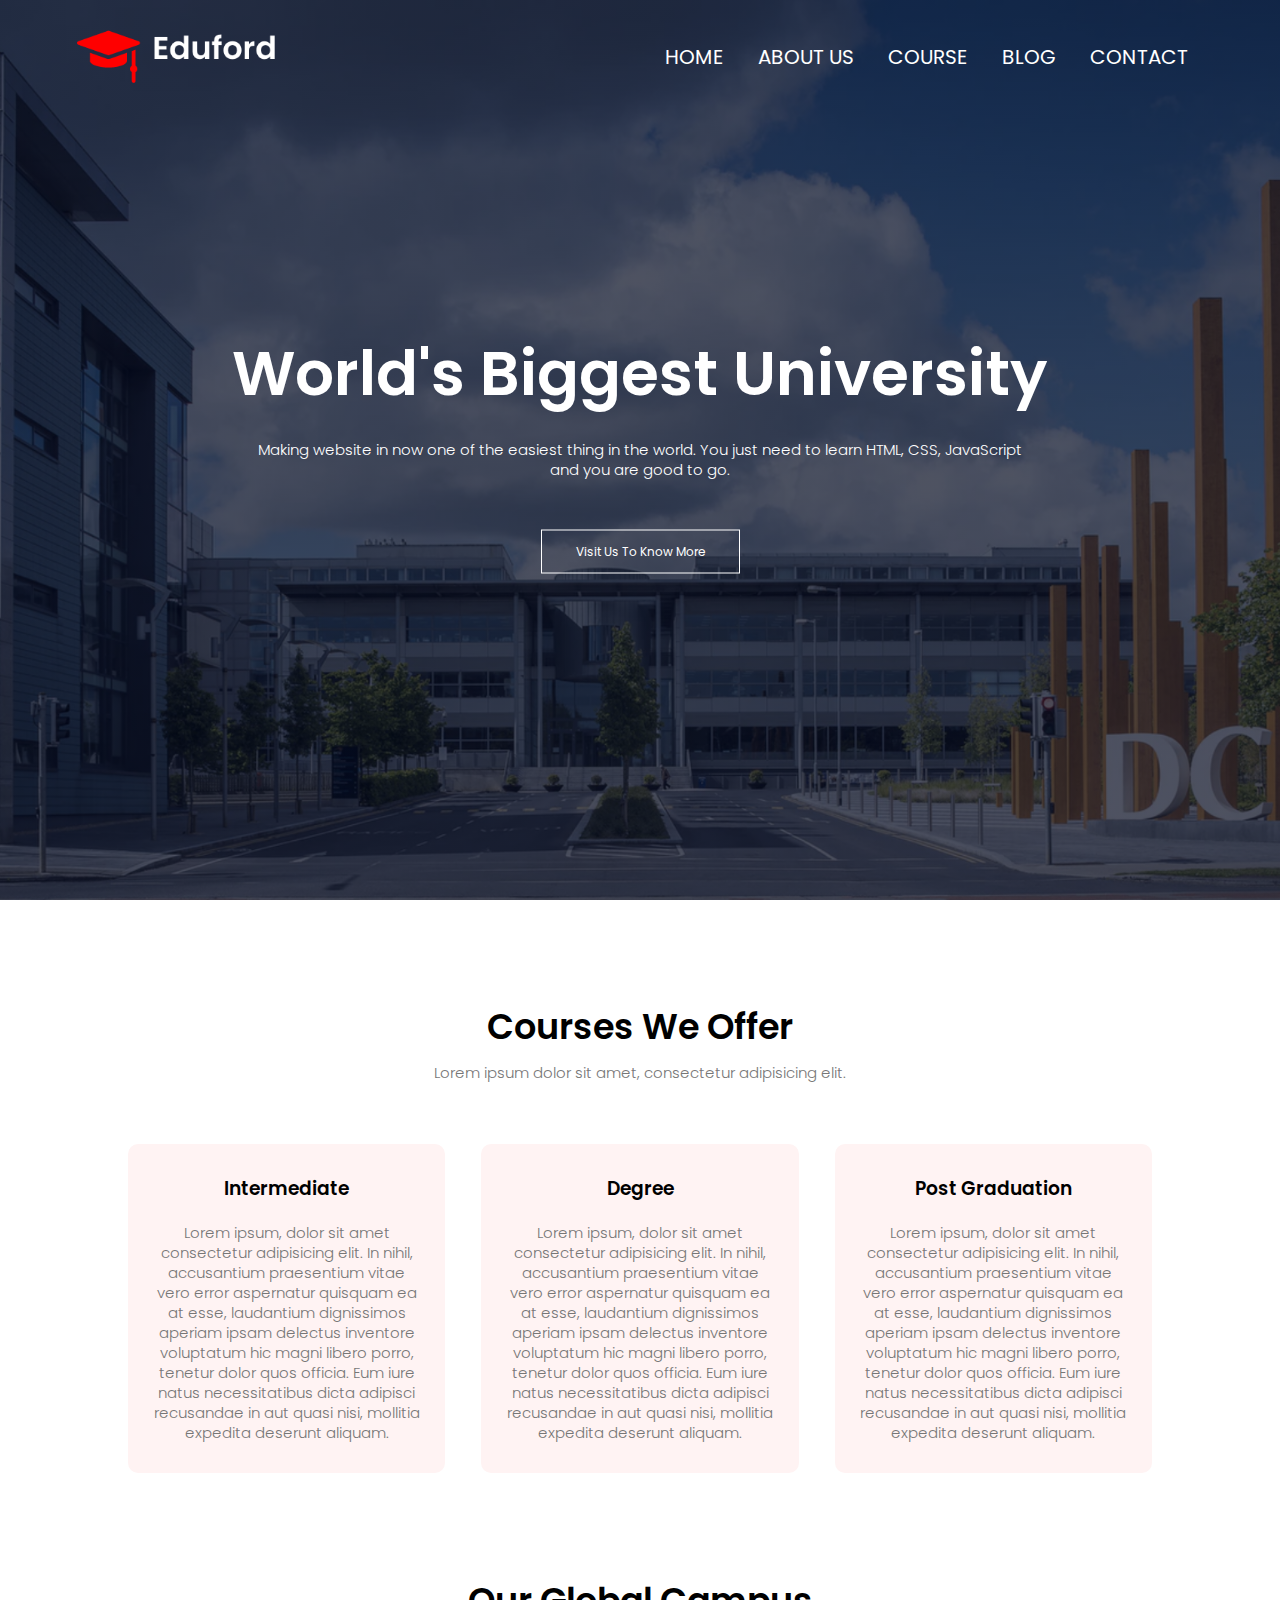
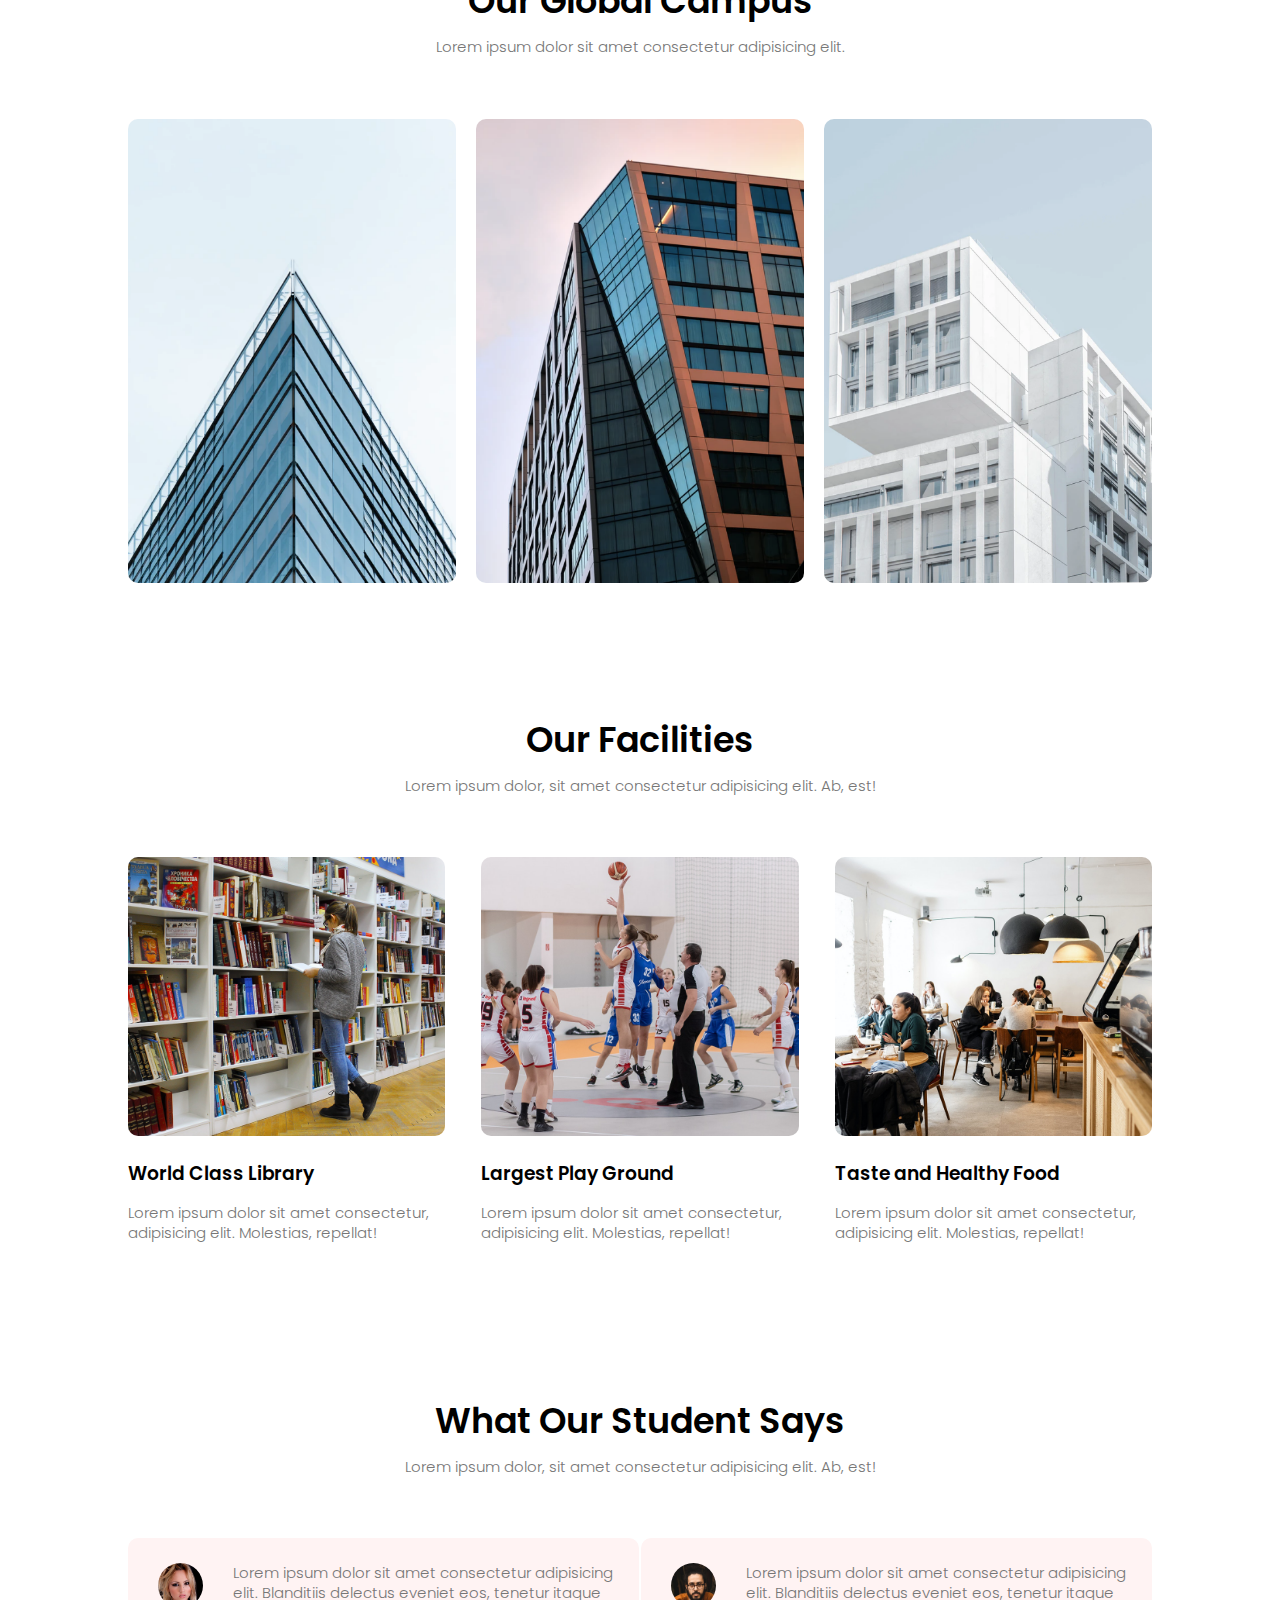
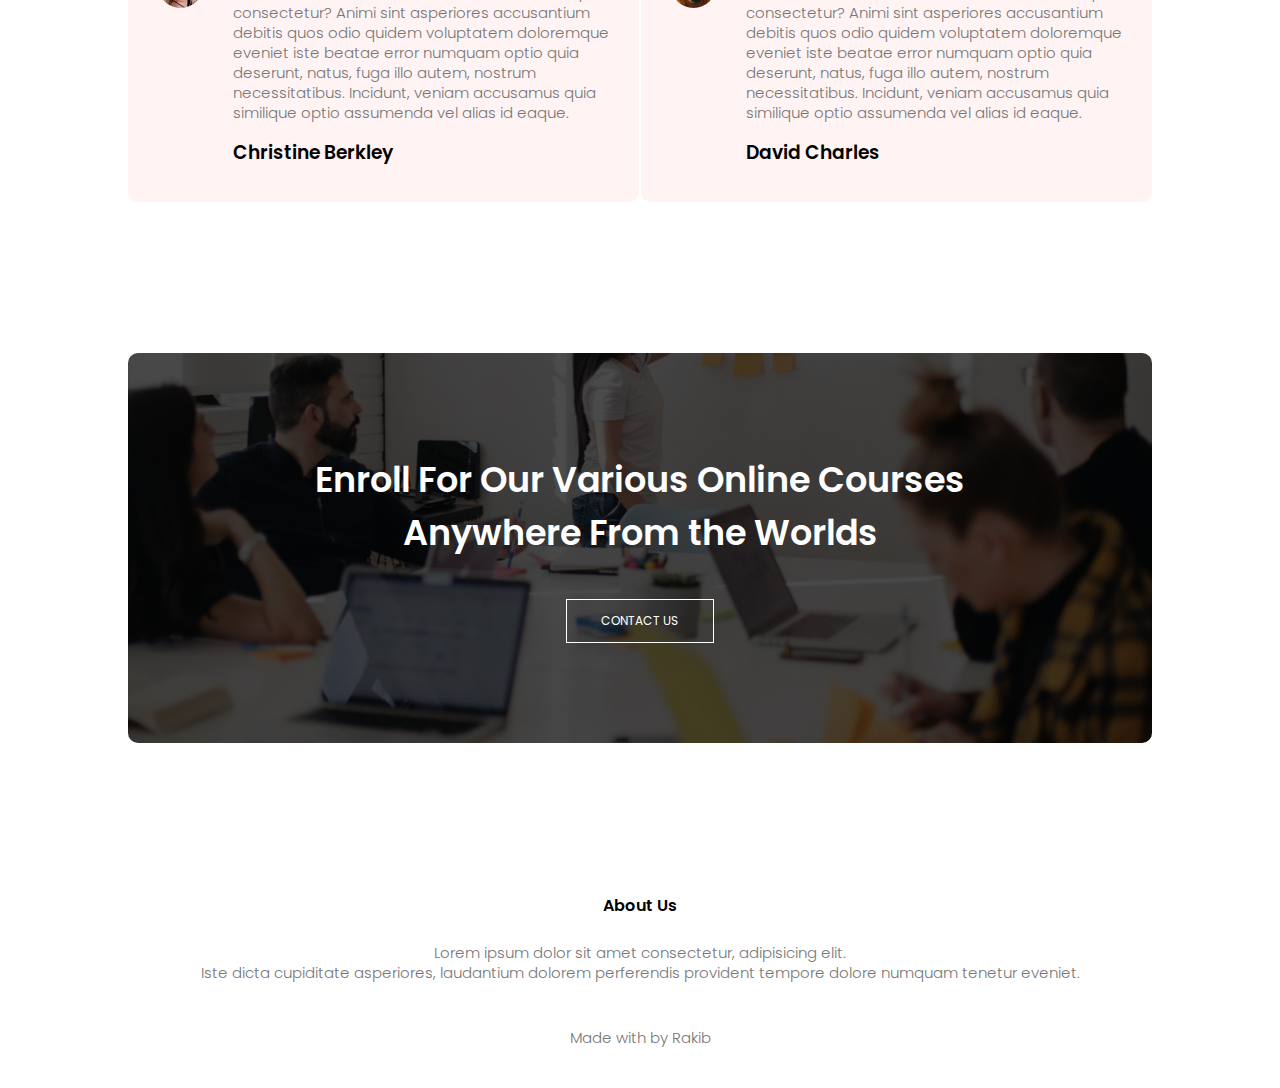
<file: index.html>
<!DOCTYPE html>
<html lang="en">
<head>
    <meta charset="UTF-8">
    <meta http-equiv="X-UA-Compatible" content="IE=edge">
    <meta name="viewport" content="width=device-width, initial-scale=1.0">
    <title>University Website Design</title>

    <!-- Favicon -->
    <link rel="shortcut icon" href="images/logo.png" type="image/x-icon">

    <!-- Font Awesome CDN -->
    <link rel="stylesheet" href="https://use.fontawesome.com/releases/v5.15.4/css/all.css"
        integrity="sha384-DyZ88mC6Up2uqS4h/KRgHuoeGwBcD4Ng9SiP4dIRy0EXTlnuz47vAwmeGwVChigm" crossorigin="anonymous">

    <!-- Google Fonts link -->
    <link rel="preconnect" href="https://fonts.googleapis.com">
    <link rel="preconnect" href="https://fonts.gstatic.com" crossorigin>
    <link href="https://fonts.googleapis.com/css2?family=Poppins:wght@200;300;400;600;700&display=swap" rel="stylesheet">

    <!-- External CSS link here -->
    <link rel="stylesheet" href="style.css">
</head>
<body>

    <!-- Header starts here -->
    <section class="header">
        <!-- Navbar starts here -->
        <nav>
            <a href="index.html"><img src="images/logo.png" alt="Website logo"></a>
            <div class="nav-links" id="navLinks">
                <i class="fa fa-times" onclick="hideMenu()"></i>
                <ul>
                    <li><a href="">HOME</a></li>
                    <li><a href="">ABOUT US</a></li>
                    <li><a href="">COURSE</a></li>
                    <li><a href="">BLOG</a></li>
                    <li><a href="">CONTACT</a></li>
                </ul>
            </div>
            <i class="fa fa-bars" onclick="showMenu()"></i>
        </nav>
        <!-- Navbar ends here -->

        <!-- Text box starts here -->
        <div class="text-box">
            <h1>World's Biggest University</h1>
            <p>Making website in now one of the easiest thing in the world. You just need to
            learn HTML, CSS, JavaScript <br>and you are good to go.</p>
            <a href="" class="hero-btn">Visit Us To Know More</a>
        </div>
        <!-- Text box ends here -->         
    </section>
    <!-- Header ends here -->


    <!-- Course starts here -->
    <section class="course">
        <h1>Courses We Offer</h1>
        <p>Lorem ipsum dolor sit amet, consectetur adipisicing elit.</p>

        <div class="row">
            <div class="course-col">
                <h3>Intermediate</h3>
                <p>Lorem ipsum, dolor sit amet consectetur adipisicing elit. In nihil, accusantium praesentium vitae vero error
                    aspernatur quisquam ea at esse, laudantium dignissimos aperiam ipsam delectus inventore voluptatum hic magni
                    libero porro, tenetur dolor quos officia. Eum iure natus necessitatibus dicta adipisci recusandae in aut
                    quasi nisi, mollitia expedita deserunt aliquam.</p>
            </div>
            <div class="course-col">
                <h3>Degree</h3>
                <p>Lorem ipsum, dolor sit amet consectetur adipisicing elit. In nihil, accusantium praesentium vitae vero error
                    aspernatur quisquam ea at esse, laudantium dignissimos aperiam ipsam delectus inventore voluptatum hic magni
                    libero
                    porro, tenetur dolor quos officia. Eum iure natus necessitatibus dicta adipisci recusandae in aut quasi
                    nisi,
                    mollitia expedita deserunt aliquam.</p>
            </div>
            <div class="course-col">
                <h3>Post Graduation</h3>
                <p>Lorem ipsum, dolor sit amet consectetur adipisicing elit. In nihil, accusantium praesentium vitae vero error
                    aspernatur quisquam ea at esse, laudantium dignissimos aperiam ipsam delectus inventore voluptatum hic magni
                    libero
                    porro, tenetur dolor quos officia. Eum iure natus necessitatibus dicta adipisci recusandae in aut quasi
                    nisi,
                    mollitia expedita deserunt aliquam.</p>
            </div>
        </div>
    </section>
    <!-- Course ends here -->


    <!-- Campus section starts here -->
    <section class="campus">
        <h1>Our Global Campus</h1>
        <p>Lorem ipsum dolor sit amet consectetur adipisicing elit.</p>

        <div class="row">
            <div class="campus-col">
                <img src="images/london.png" alt="London Campus Photo">
                <div class="layer">
                    <h3>LONDON</h3>
                </div>
            </div>
            <div class="campus-col">
                <img src="images/newyork.png" alt="New York Campus Photo">
                <div class="layer">
                    <h3>NEW YORK</h3>
                </div>
            </div>
            <div class="campus-col">
                <img src="images/washington.png" alt="Washington Campus Photo">
                <div class="layer">
                    <h3>WASHINGTON</h3>
                </div>
            </div>
        </div>
    </section>
    <!-- Campus section ends here -->


<!-- Facilities section starts here -->
<section class="facilities">
    <h1>Our Facilities</h1>
    <p>Lorem ipsum dolor, sit amet consectetur adipisicing elit. Ab, est!</p>

    <div class="row">
        <div class="facilities-col">
            <img src="images/library.png" alt="Library photo">
            <h3>World Class Library</h3>
            <p>Lorem ipsum dolor sit amet consectetur, adipisicing elit. Molestias, repellat!</p>
        </div>
        <div class="facilities-col">
            <img src="images/basketball.png" alt="Library photo">
            <h3>Largest Play Ground</h3>
            <p>Lorem ipsum dolor sit amet consectetur, adipisicing elit. Molestias, repellat!</p>
        </div>
        <div class="facilities-col">
            <img src="images/cafeteria.png" alt="Library photo">
            <h3>Taste and Healthy Food</h3>
            <p>Lorem ipsum dolor sit amet consectetur, adipisicing elit. Molestias, repellat!</p>
        </div>
    </div>    
</section>
<!-- Facilities section ends here -->


<!-- Testimonials section starts here -->
<section class="testimonials">
    <h1>What Our Student Says</h1>
    <p>Lorem ipsum dolor, sit amet consectetur adipisicing elit. Ab, est!</p>

    <div class="row">
        <div class="testimonial-col">
            <img src="images/user1.jpg" alt="">
            <div>
                <p>Lorem ipsum dolor sit amet consectetur adipisicing elit. Blanditiis delectus eveniet eos, tenetur itaque consectetur? Animi sint asperiores accusantium debitis quos odio quidem voluptatem doloremque eveniet iste beatae error numquam optio quia deserunt, natus, fuga illo autem, nostrum necessitatibus. Incidunt, veniam accusamus quia similique optio assumenda vel alias id eaque.</p>
                <h3>Christine Berkley</h3>
                <i class="fas fa-star"></i>
                <i class="fas fa-star"></i>
                <i class="fas fa-star"></i>
                <i class="fas fa-star"></i>
                <i class="far fa-star"></i>
            </div>
        </div>
        <div class="testimonial-col">
            <img src="images/user2.jpg" alt="">
            <div>
                <p>Lorem ipsum dolor sit amet consectetur adipisicing elit. Blanditiis delectus eveniet eos, tenetur itaque consectetur? Animi sint asperiores accusantium debitis quos odio quidem voluptatem doloremque eveniet iste beatae error numquam optio quia deserunt, natus, fuga illo autem, nostrum necessitatibus. Incidunt, veniam accusamus quia similique optio assumenda vel alias id eaque.</p>
                <h3>David Charles</h3>
                <i class="fas fa-star"></i>
                <i class="fas fa-star"></i>
                <i class="fas fa-star"></i>
                <i class="fas fa-star"></i>
                <i class="fas fa-star-half-alt"></i>
            </div>
        </div>
    </div>
</section>
<!-- Testimonials section ends here -->


<!-- Call to Action starts here -->
<section class="cta">
    <h1>Enroll For Our Various Online Courses<br> Anywhere From the Worlds</h1>
    <a href="" class="hero-btn">CONTACT US</a>
</section>
<!-- Call to Action ends here -->


<!-- Footer -->
<section class="footer">
    <h4>About Us</h4>
    <p>Lorem ipsum dolor sit amet consectetur, adipisicing elit.<br> Iste dicta cupiditate asperiores, laudantium dolorem perferendis provident tempore dolore numquam tenetur eveniet.</p>
    <div class="icons">
        <i class="fab fa-facebook"></i>
        <i class="fab fa-twitter"></i>
        <i class="fab fa-instagram"></i>
        <i class="fab fa-linkedin"></i>
    </div>
    <p>Made with <i class="far fa-heart"></i> by Rakib</p>
</section>



<!-- JavaScript for Toggle menu starts here -->
    <script>
        var navLinks = document.getElementById("navLinks");

        function showMenu() {
            navLinks.style.right = "0";
        }
        function hideMenu() {
            navLinks.style.right = "-200px";
        }
    </script>
    
</body>
</html>
</file>
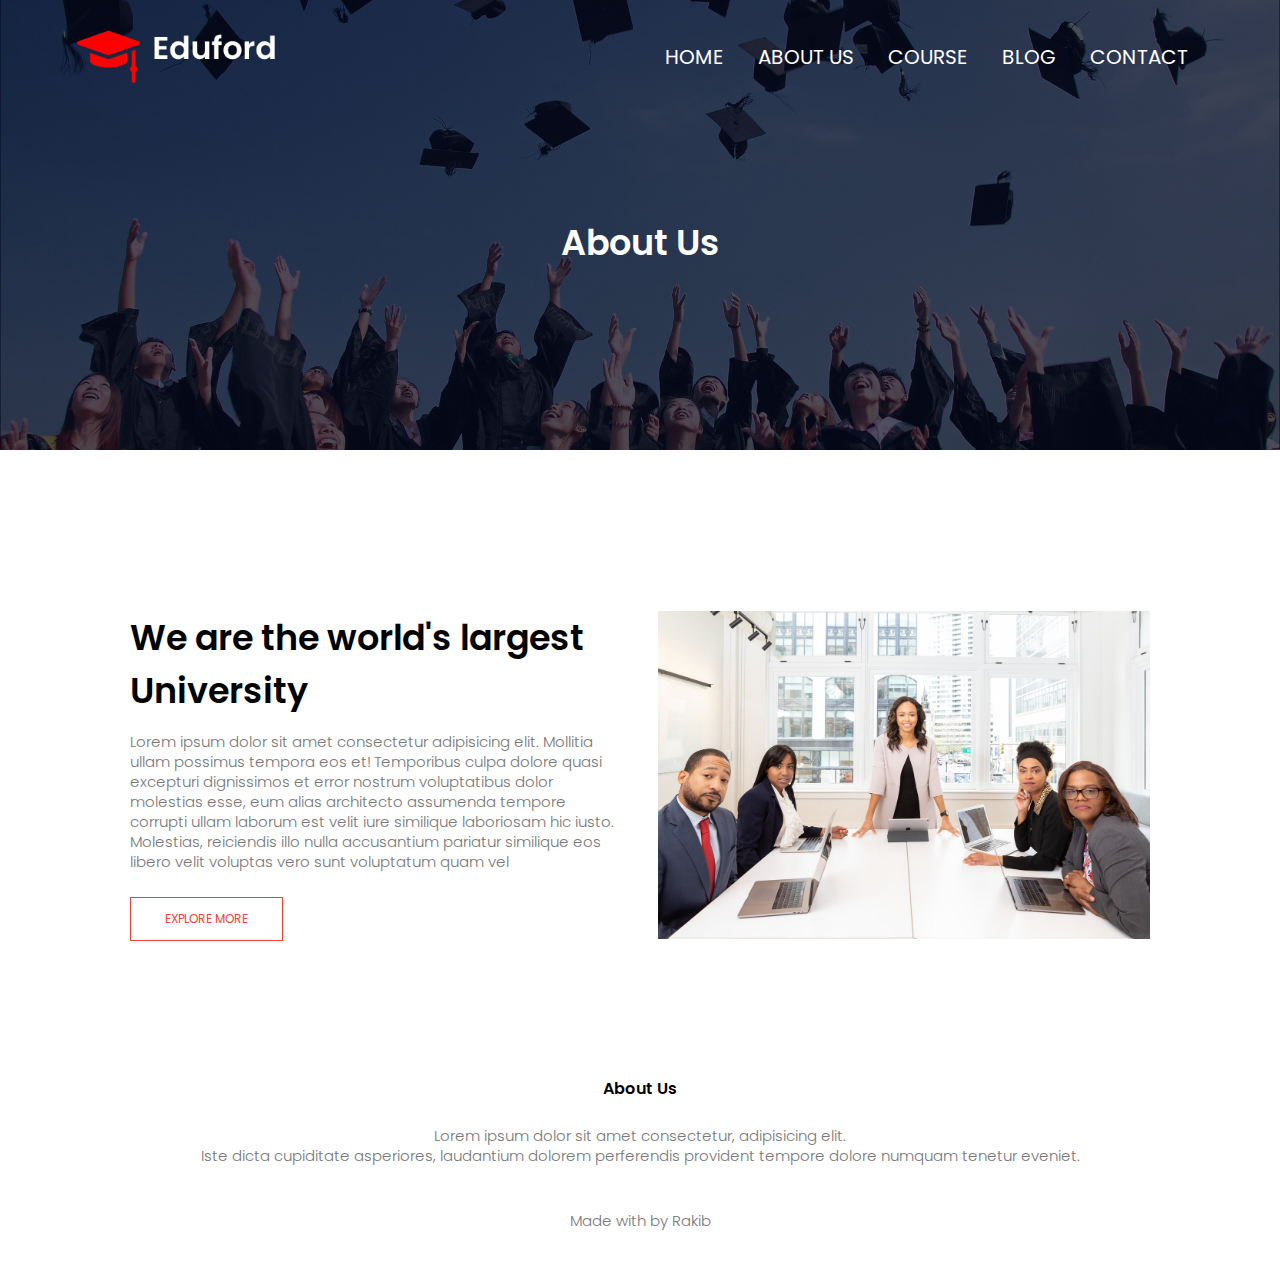
<file: about.html>
<!DOCTYPE html>
<html lang="en">
<head>
    <meta charset="UTF-8">
    <meta http-equiv="X-UA-Compatible" content="IE=edge">
    <meta name="viewport" content="width=device-width, initial-scale=1.0">
    <title>University Website Design</title>

    <!-- Favicon -->
    <link rel="shortcut icon" href="images/logo.png" type="image/x-icon">

    <!-- Font Awesome CDN -->
    <link rel="stylesheet" href="https://use.fontawesome.com/releases/v5.15.4/css/all.css"
        integrity="sha384-DyZ88mC6Up2uqS4h/KRgHuoeGwBcD4Ng9SiP4dIRy0EXTlnuz47vAwmeGwVChigm" crossorigin="anonymous">

    <!-- Google Fonts link -->
    <link rel="preconnect" href="https://fonts.googleapis.com">
    <link rel="preconnect" href="https://fonts.gstatic.com" crossorigin>
    <link href="https://fonts.googleapis.com/css2?family=Poppins:wght@200;300;400;600;700&display=swap" rel="stylesheet">

    <!-- External CSS link here -->
    <link rel="stylesheet" href="style.css">
</head>
<body>

    <!-- Header starts here -->
    <section class="sub-header">
        <!-- Navbar starts here -->
        <nav>
            <a href="index.html"><img src="images/logo.png" alt="Website logo"></a>
            <div class="nav-links" id="navLinks">
                <i class="fa fa-times" onclick="hideMenu()"></i>
                <ul>
                    <li><a href="">HOME</a></li>
                    <li><a href="">ABOUT US</a></li>
                    <li><a href="">COURSE</a></li>
                    <li><a href="">BLOG</a></li>
                    <li><a href="">CONTACT</a></li>
                </ul>
            </div>
            <i class="fa fa-bars" onclick="showMenu()"></i>
        </nav>
        <!-- Navbar ends here -->
        <h1>About Us</h1>                
    </section>
    <!-- Header ends here -->  

    <!---------About us content------->
    <section class="about-us">
        <div class="row">
            <div class="about-col">
                <h1>We are the world's largest University</h1>
                <p>Lorem ipsum dolor sit amet consectetur adipisicing elit. Mollitia ullam possimus tempora eos et! Temporibus culpa dolore quasi excepturi dignissimos et error nostrum voluptatibus dolor molestias esse, eum alias architecto assumenda tempore corrupti ullam laborum est velit iure similique laboriosam hic iusto. Molestias, reiciendis illo nulla accusantium pariatur similique eos libero velit voluptas vero sunt voluptatum quam vel </p>
                <a href="" class="hero-btn red-btn">EXPLORE MORE</a>
            </div>
            
            <div class="about-col">
                <img src="images/about.jpg" alt="About us photo">
            </div>
        </div>
    </section>





<!-- Footer -->
<section class="footer">
    <h4>About Us</h4>
    <p>Lorem ipsum dolor sit amet consectetur, adipisicing elit.<br> Iste dicta cupiditate asperiores, laudantium dolorem perferendis provident tempore dolore numquam tenetur eveniet.</p>
    <div class="icons">
        <i class="fab fa-facebook"></i>
        <i class="fab fa-twitter"></i>
        <i class="fab fa-instagram"></i>
        <i class="fab fa-linkedin"></i>
    </div>
    <p>Made with <i class="far fa-heart"></i> by Rakib</p>
</section>



<!-- JavaScript for Toggle menu starts here -->
    <script>
        var navLinks = document.getElementById("navLinks");

        function showMenu() {
            navLinks.style.right = "0";
        }
        function hideMenu() {
            navLinks.style.right = "-200px";
        }
    </script>
    
</body>
</html>
</file>
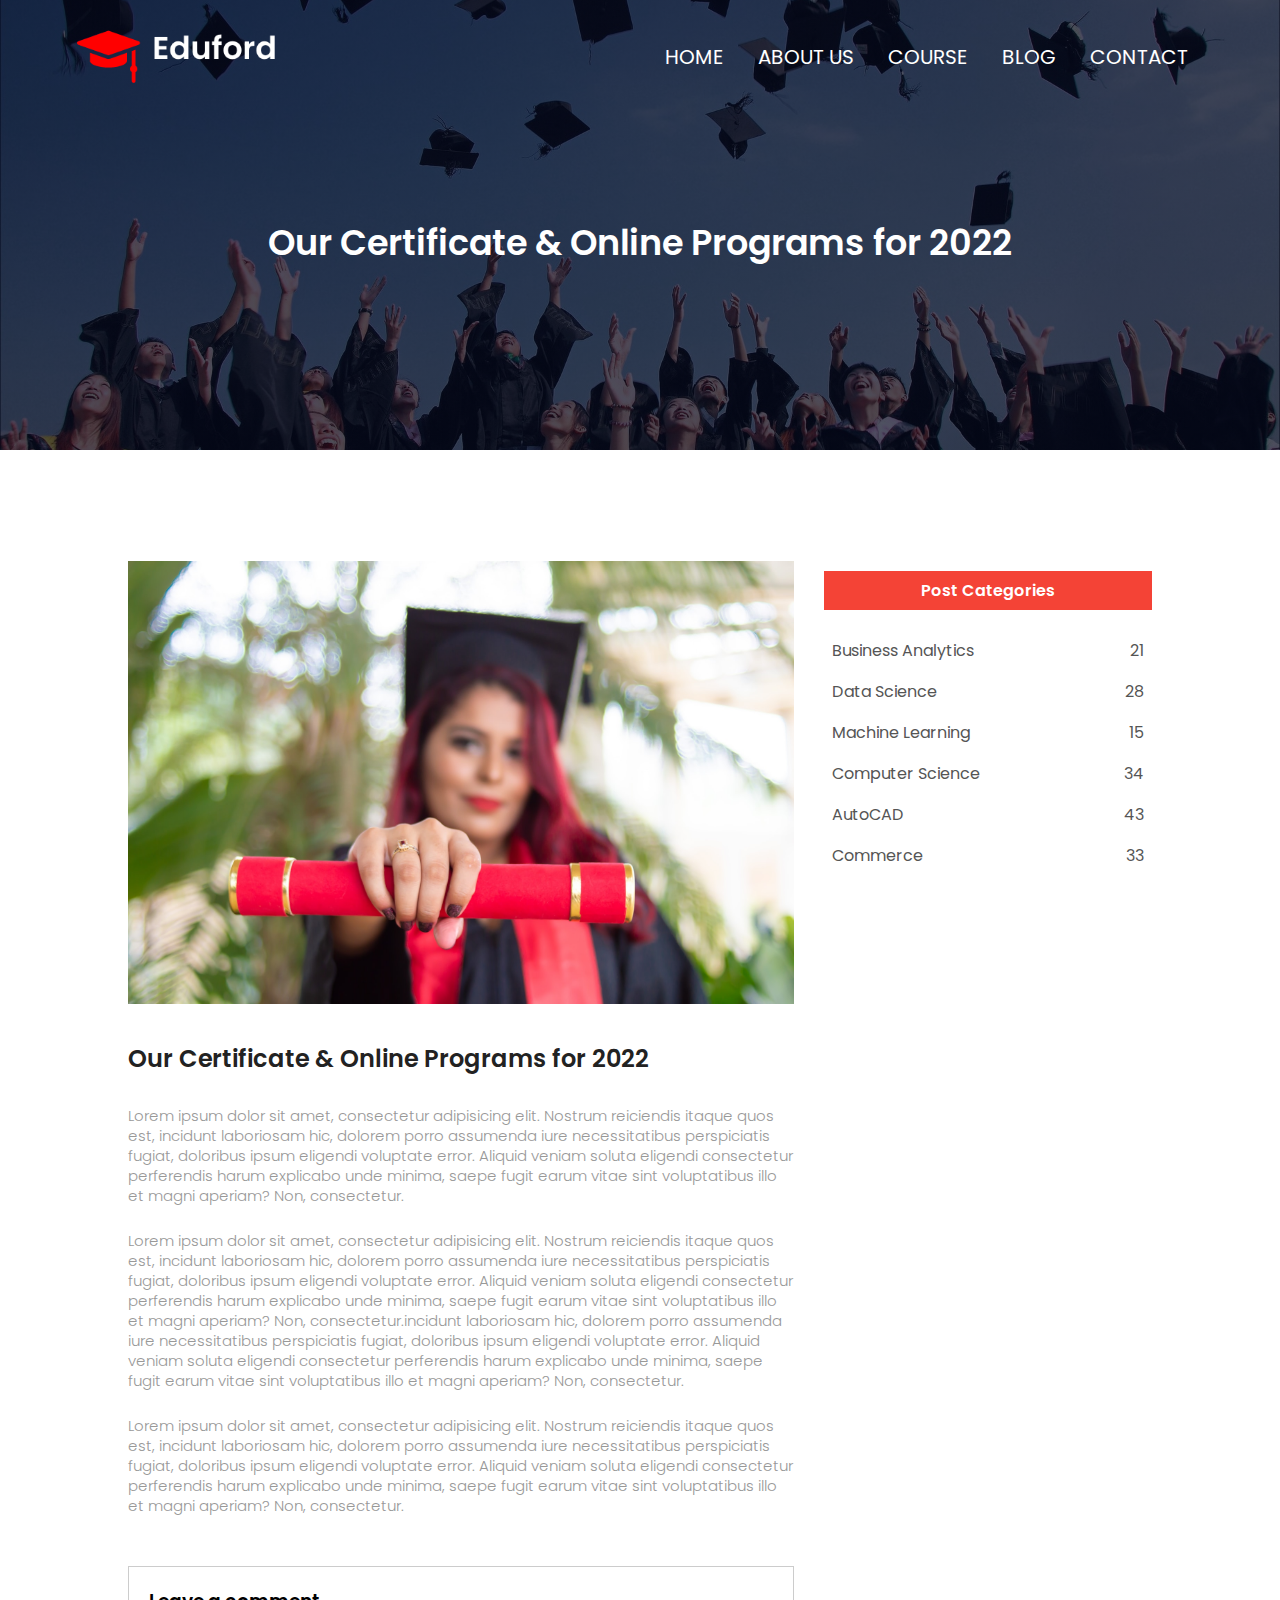
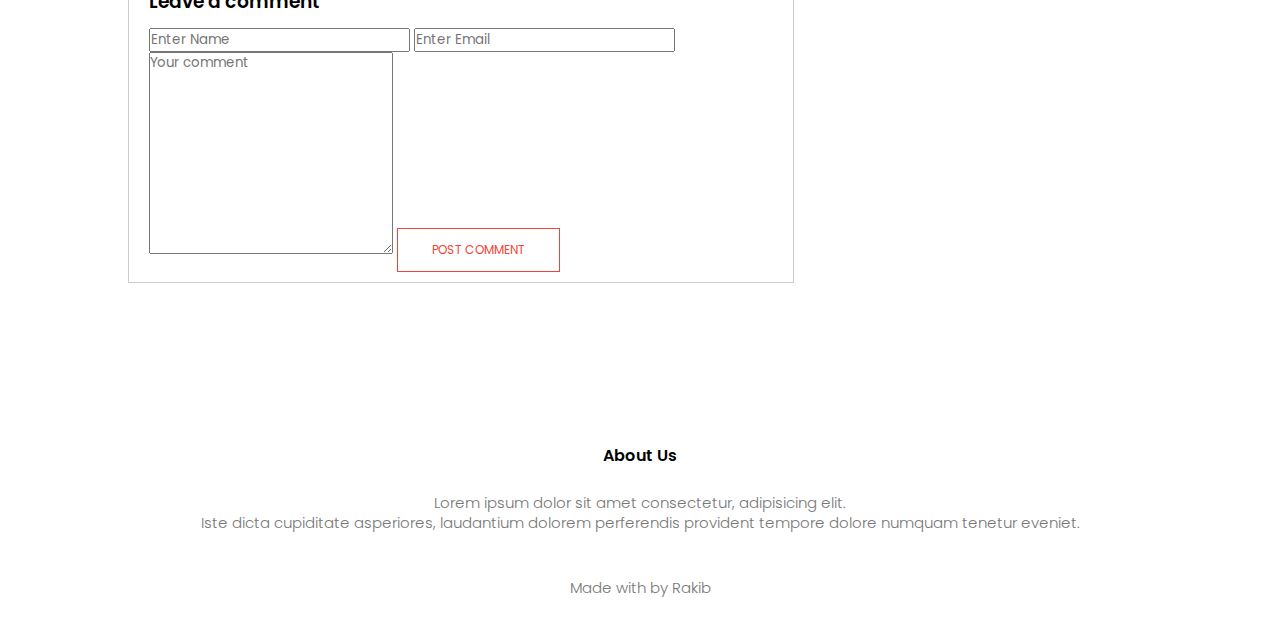
<file: blog.html>
<!DOCTYPE html>
<html lang="en">
<head>
    <meta charset="UTF-8">
    <meta http-equiv="X-UA-Compatible" content="IE=edge">
    <meta name="viewport" content="width=device-width, initial-scale=1.0">
    <title>University Website Design</title>

    <!-- Favicon -->
    <link rel="shortcut icon" href="images/logo.png" type="image/x-icon">

    <!-- Font Awesome CDN -->
    <link rel="stylesheet" href="https://use.fontawesome.com/releases/v5.15.4/css/all.css"
        integrity="sha384-DyZ88mC6Up2uqS4h/KRgHuoeGwBcD4Ng9SiP4dIRy0EXTlnuz47vAwmeGwVChigm" crossorigin="anonymous">

    <!-- Google Fonts link -->
    <link rel="preconnect" href="https://fonts.googleapis.com">
    <link rel="preconnect" href="https://fonts.gstatic.com" crossorigin>
    <link href="https://fonts.googleapis.com/css2?family=Poppins:wght@200;300;400;600;700&display=swap" rel="stylesheet">

    <!-- External CSS link here -->
    <link rel="stylesheet" href="style.css">
</head>
<body>

    <!-- Header starts here -->
    <section class="sub-header">
        <!-- Navbar starts here -->
        <nav>
            <a href="index.html"><img src="images/logo.png" alt="Website logo"></a>
            <div class="nav-links" id="navLinks">
                <i class="fa fa-times" onclick="hideMenu()"></i>
                <ul>
                    <li><a href="">HOME</a></li>
                    <li><a href="">ABOUT US</a></li>
                    <li><a href="">COURSE</a></li>
                    <li><a href="">BLOG</a></li>
                    <li><a href="">CONTACT</a></li>
                </ul>
            </div>
            <i class="fa fa-bars" onclick="showMenu()"></i>
        </nav>
        <!-- Navbar ends here -->
        <h1>Our Certificate & Online Programs for 2022</h1>                
    </section>
    <!-- Header ends here -->  
    
    
    <!-- Blogs page content starts here -->
    <section class="blog-content">
        <div class="row">
            <div class="blog-left">
                <img src="images/certificate.jpg" alt="">
                <h2>Our Certificate & Online Programs for 2022</h2>
                <p>Lorem ipsum dolor sit amet, consectetur adipisicing elit. Nostrum reiciendis itaque quos est, incidunt laboriosam hic, dolorem porro assumenda iure necessitatibus perspiciatis fugiat, doloribus ipsum eligendi voluptate error. Aliquid veniam soluta eligendi consectetur perferendis harum explicabo unde minima, saepe fugit earum vitae sint voluptatibus illo et magni aperiam? Non, consectetur.</p><br>
                <p>Lorem ipsum dolor sit amet, consectetur adipisicing elit. Nostrum reiciendis itaque quos est, incidunt laboriosam
                    hic, dolorem porro assumenda iure necessitatibus perspiciatis fugiat, doloribus ipsum eligendi voluptate error.
                    Aliquid veniam soluta eligendi consectetur perferendis harum explicabo unde minima, saepe fugit earum vitae sint
                    voluptatibus illo et magni aperiam? Non, consectetur.incidunt laboriosam
                    hic, dolorem porro assumenda iure necessitatibus perspiciatis fugiat, doloribus ipsum eligendi voluptate error.
                    Aliquid veniam soluta eligendi consectetur perferendis harum explicabo unde minima, saepe fugit earum vitae sint
                    voluptatibus illo et magni aperiam? Non, consectetur.</p><br>
                    <p>Lorem ipsum dolor sit amet, consectetur adipisicing elit. Nostrum reiciendis itaque quos est, incidunt laboriosam
                        hic, dolorem porro assumenda iure necessitatibus perspiciatis fugiat, doloribus ipsum eligendi voluptate error.
                        Aliquid veniam soluta eligendi consectetur perferendis harum explicabo unde minima, saepe fugit earum vitae sint
                        voluptatibus illo et magni aperiam? Non, consectetur.</p>
            <div class="comment-box">
                <h3>Leave a comment</h3>
                <form class="comment-form">
                <input type="text" placeholder="Enter Name">
                <input type="email" placeholder="Enter Email">
                <textarea rows="10" placeholder="Your comment"></textarea>
                <button type="submit" class="hero-btn red-btn">POST COMMENT</button>
                </form>

            </div>

            
            </div>

            <div class="blog-right">
                <h3>Post Categories</h3>
            <div>
                <span>Business Analytics</span>
                <span>21</span>
            </div>
            <div>
                <span>Data Science</span>
                <span>28</span>
            </div>
            <div>
                <span>Machine Learning</span>
                <span>15</span>
            </div>
            <div>
                <span>Computer Science</span>
                <span>34</span>
            </div>
            <div>
                <span>AutoCAD</span>
                <span>43</span>
            </div>
            <div>
                <span>Commerce</span>
                <span>33</span>
            </div>

            </div>
        </div>
    </section>
    <!-- Blogs page content ends here -->  

    


<!-- Footer -->
<section class="footer">
    <h4>About Us</h4>
    <p>Lorem ipsum dolor sit amet consectetur, adipisicing elit.<br> Iste dicta cupiditate asperiores, laudantium dolorem perferendis provident tempore dolore numquam tenetur eveniet.</p>
    <div class="icons">
        <i class="fab fa-facebook"></i>
        <i class="fab fa-twitter"></i>
        <i class="fab fa-instagram"></i>
        <i class="fab fa-linkedin"></i>
    </div>
    <p>Made with <i class="far fa-heart"></i> by Rakib</p>
</section>



<!-- JavaScript for Toggle menu starts here -->
    <script>
        var navLinks = document.getElementById("navLinks");

        function showMenu() {
            navLinks.style.right = "0";
        }
        function hideMenu() {
            navLinks.style.right = "-200px";
        }
    </script>
    
</body>
</html>
</file>
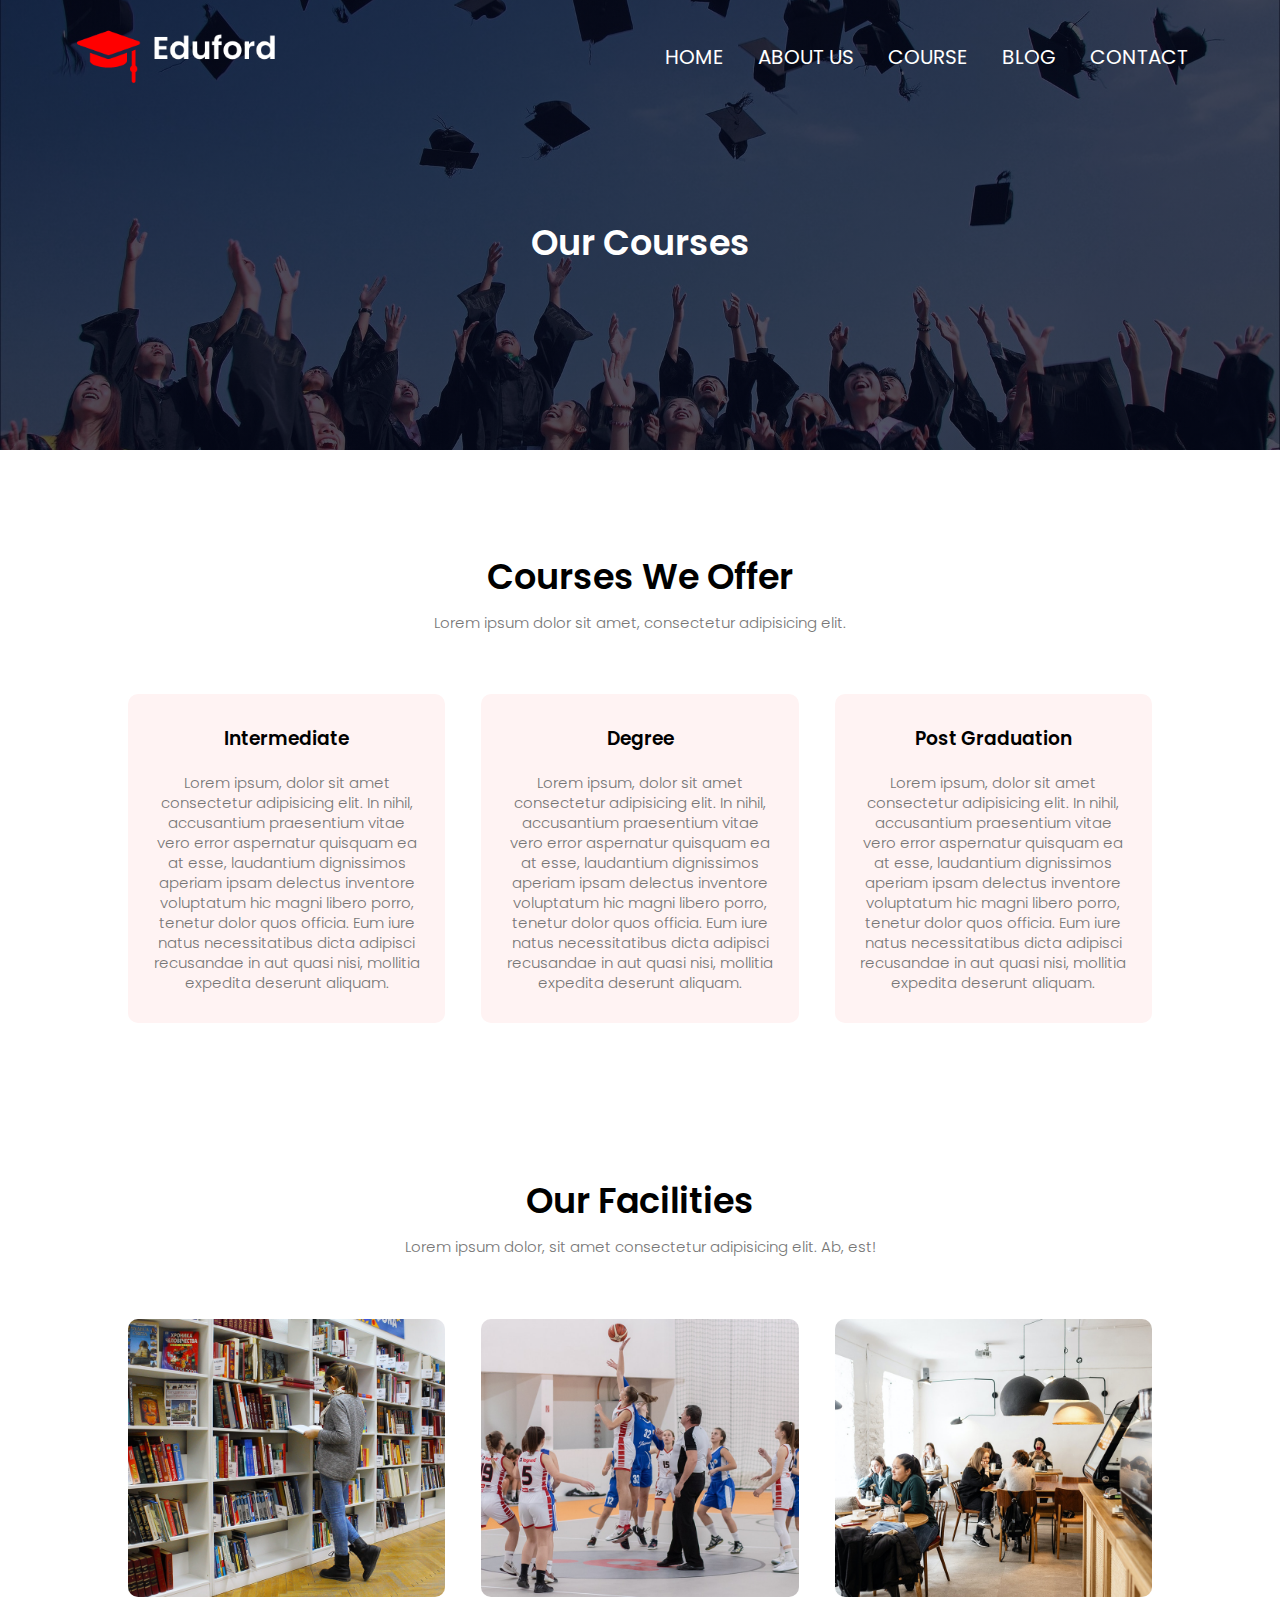
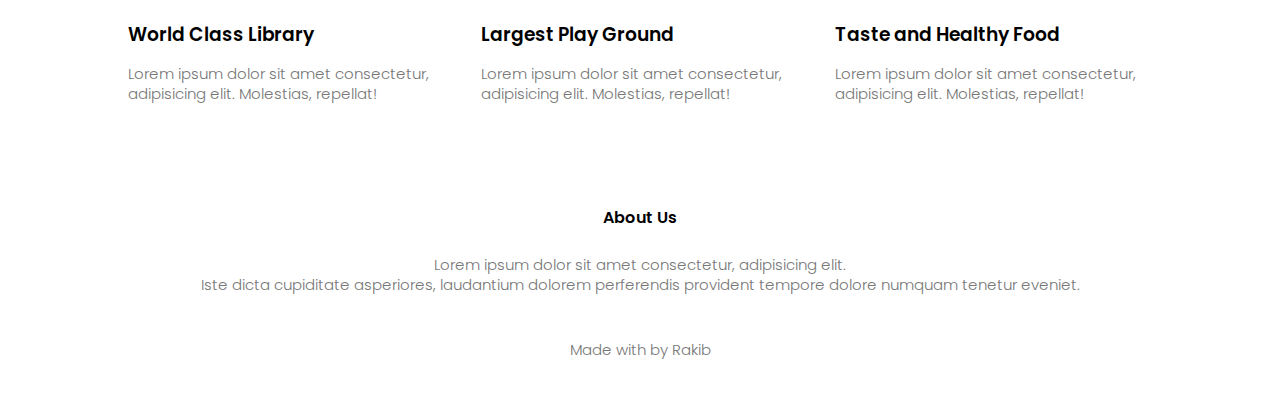
<file: course.html>
<!DOCTYPE html>
<html lang="en">
<head>
    <meta charset="UTF-8">
    <meta http-equiv="X-UA-Compatible" content="IE=edge">
    <meta name="viewport" content="width=device-width, initial-scale=1.0">
    <title>University Website Design</title>

    <!-- Favicon -->
    <link rel="shortcut icon" href="images/logo.png" type="image/x-icon">

    <!-- Font Awesome CDN -->
    <link rel="stylesheet" href="https://use.fontawesome.com/releases/v5.15.4/css/all.css"
        integrity="sha384-DyZ88mC6Up2uqS4h/KRgHuoeGwBcD4Ng9SiP4dIRy0EXTlnuz47vAwmeGwVChigm" crossorigin="anonymous">

    <!-- Google Fonts link -->
    <link rel="preconnect" href="https://fonts.googleapis.com">
    <link rel="preconnect" href="https://fonts.gstatic.com" crossorigin>
    <link href="https://fonts.googleapis.com/css2?family=Poppins:wght@200;300;400;600;700&display=swap" rel="stylesheet">

    <!-- External CSS link here -->
    <link rel="stylesheet" href="style.css">
</head>
<body>

    <!-- Header starts here -->
    <section class="sub-header">
        <!-- Navbar starts here -->
        <nav>
            <a href="index.html"><img src="images/logo.png" alt="Website logo"></a>
            <div class="nav-links" id="navLinks">
                <i class="fa fa-times" onclick="hideMenu()"></i>
                <ul>
                    <li><a href="">HOME</a></li>
                    <li><a href="">ABOUT US</a></li>
                    <li><a href="">COURSE</a></li>
                    <li><a href="">BLOG</a></li>
                    <li><a href="">CONTACT</a></li>
                </ul>
            </div>
            <i class="fa fa-bars" onclick="showMenu()"></i>
        </nav>
        <!-- Navbar ends here -->
        <h1>Our Courses</h1>                
    </section>
    <!-- Header ends here -->    
    
    
    <!------- Course section starts here--------->
    <section class="course">
        <h1>Courses We Offer</h1>
        <p>Lorem ipsum dolor sit amet, consectetur adipisicing elit.</p>
    
        <div class="row">
            <div class="course-col">
                <h3>Intermediate</h3>
                <p>Lorem ipsum, dolor sit amet consectetur adipisicing elit. In nihil, accusantium praesentium vitae vero
                    error
                    aspernatur quisquam ea at esse, laudantium dignissimos aperiam ipsam delectus inventore voluptatum hic
                    magni
                    libero porro, tenetur dolor quos officia. Eum iure natus necessitatibus dicta adipisci recusandae in aut
                    quasi nisi, mollitia expedita deserunt aliquam.</p>
            </div>
            <div class="course-col">
                <h3>Degree</h3>
                <p>Lorem ipsum, dolor sit amet consectetur adipisicing elit. In nihil, accusantium praesentium vitae vero
                    error
                    aspernatur quisquam ea at esse, laudantium dignissimos aperiam ipsam delectus inventore voluptatum hic
                    magni
                    libero
                    porro, tenetur dolor quos officia. Eum iure natus necessitatibus dicta adipisci recusandae in aut quasi
                    nisi,
                    mollitia expedita deserunt aliquam.</p>
            </div>
            <div class="course-col">
                <h3>Post Graduation</h3>
                <p>Lorem ipsum, dolor sit amet consectetur adipisicing elit. In nihil, accusantium praesentium vitae vero
                    error
                    aspernatur quisquam ea at esse, laudantium dignissimos aperiam ipsam delectus inventore voluptatum hic
                    magni
                    libero
                    porro, tenetur dolor quos officia. Eum iure natus necessitatibus dicta adipisci recusandae in aut quasi
                    nisi,
                    mollitia expedita deserunt aliquam.</p>
            </div>
        </div>
    </section>
    <!------- Course section ends here--------->

    <!-- Facilities section starts here -->
    <section class="facilities">
        <h1>Our Facilities</h1>
        <p>Lorem ipsum dolor, sit amet consectetur adipisicing elit. Ab, est!</p>
    
        <div class="row">
            <div class="facilities-col">
                <img src="images/library.png" alt="Library photo">
                <h3>World Class Library</h3>
                <p>Lorem ipsum dolor sit amet consectetur, adipisicing elit. Molestias, repellat!</p>
            </div>
            <div class="facilities-col">
                <img src="images/basketball.png" alt="Library photo">
                <h3>Largest Play Ground</h3>
                <p>Lorem ipsum dolor sit amet consectetur, adipisicing elit. Molestias, repellat!</p>
            </div>
            <div class="facilities-col">
                <img src="images/cafeteria.png" alt="Library photo">
                <h3>Taste and Healthy Food</h3>
                <p>Lorem ipsum dolor sit amet consectetur, adipisicing elit. Molestias, repellat!</p>
            </div>
        </div>
    </section>
    <!-- Facilities section ends here -->


<!-- Footer -->
<section class="footer">
    <h4>About Us</h4>
    <p>Lorem ipsum dolor sit amet consectetur, adipisicing elit.<br> Iste dicta cupiditate asperiores, laudantium dolorem perferendis provident tempore dolore numquam tenetur eveniet.</p>
    <div class="icons">
        <i class="fab fa-facebook"></i>
        <i class="fab fa-twitter"></i>
        <i class="fab fa-instagram"></i>
        <i class="fab fa-linkedin"></i>
    </div>
    <p>Made with <i class="far fa-heart"></i> by Rakib</p>
</section>



<!-- JavaScript for Toggle menu starts here -->
    <script>
        var navLinks = document.getElementById("navLinks");

        function showMenu() {
            navLinks.style.right = "0";
        }
        function hideMenu() {
            navLinks.style.right = "-200px";
        }
    </script>
    
</body>
</html>
</file>
<file: style.css>
* {
    margin: 0;
    padding: 0;
    font-family: 'Poppins',
    sans-serif;
}

.header {
    min-height: 100vh;
    width: 100%;
    background-image: linear-gradient(rgba(4, 9, 30, 0.7),rgba(4, 9, 30, 0.7)),
    url(images/banner.png);
    background-position: center;
    background-size: cover;
    position: relative;
}

nav {
    display: flex;
    padding: 2% 6%;
    justify-content: space-between;
    align-items: center;
}

nav img {
    width: 200px;
}

.nav-links {
    flex: 1;
    text-align: right;
}

.nav-links ul li {
    list-style: none;
    display: inline-block;
    padding: 8px 15px;
    position: relative;

}

.nav-links ul li a {
    color: white;
    text-decoration: none;
    font-size: 20px;
}

.nav-links ul li::after {
    content: '';
    width: 0%;
    height: 2px;
    background: #f44336;
    display: block;
    margin: auto;
    transition: 0.5s;
}

.nav-links ul li:hover::after {
    width: 100%;
}

.text-box {
    width: 90%;
    color: #fff;
    position: absolute;
    top: 50%;
    left: 50%;
    transform: translate(-50%, -50%);
    text-align: center;
}

.text-box h1 {
    font-size: 62px;
}

.text-box p {
    margin: 10px 0 40px;
    font-size: 15px;
    color: #fff;
}

.hero-btn {
    display: inline-block;
    text-decoration: none;
    color: #fff;
    border: 1px solid #fff;
    padding: 12px 34px;
    font-size: 12px;
    background: transparent;
    position: relative;
    cursor: pointer;
    
}

.hero-btn:hover {
    border: 1px solid #f44336;
    background-color: #f44336;
    border-radius: 5px;
    transition: 1s;    
}

nav .fa{
    display: none;
}

@media (max-width: 700px) {
    .text-box h1 {
        font-size: 20px;
    }
    .nav-links ul li{
        display: block;
    }
    .nav-links{
        position: absolute;
        background: #f44336;
        height: 100vh;
        width: 200px;
        top: 0;
        right: -200px; /* to hide menu on small screen */
        text-align: left;
        z-index: 2;
        transition: 1s;
    }
    nav .fa{
        display: block;
        color: #fff;
        margin: 10px;
        font-size: 20px;
        cursor: pointer;
    }
    .nav-links ul{
        padding: 30px;
    }
    /* Menu hover for small screen */
    .nav-links ul li::after {
        content: '';
        width: 0%;
        height: 2px;
        background: white;
        display: block;
        margin: auto;
        transition: 0.5s;
    }
    .nav-links ul li:hover::after {
        width: 100%;
    }
}

/* Course style starts here */

.course {
    width: 80%;
    margin: auto;
    text-align: center;
    padding-top: 100px;
}

h1 {
    font-size: 35px;
    font-weight: 600;    
}

p{
    color:#777;
    font-size: 15px;
    font-weight: 300;
    line-height: 20px;
    padding: 10px;
}

.row {
    margin-top: 5%;
    display: flex;
    justify-content: space-between;
}

.course-col{
    flex-basis: 31%;
    background: #fff3f3;
    border-radius: 10px;
    margin-bottom: 5%;
    padding: 20px 12px;
    box-sizing: border-box;
    transition: 0.5s;
}

h3 {
    text-align: center;
    font-weight: 600;
    margin: 10px 0;
}

.course-col:hover {
    box-shadow: 0 0 20px 0px rgba(0,0,0,0.3);
}

/* Course responsiveness for small screen */
@media (max-width: 700px) {
    .row {
        flex-direction: column;
    }
    
}

/* Campus section style starts here */
.campus {
    width: 80%;
    margin: auto;
    text-align: center;
    padding-top: 50px;
}

.campus-col {
    flex-basis: 32%;
    border-radius: 10x;
    margin-bottom: 30px;
    position: relative;
    overflow: hidden;
}

.campus-col img {
    width: 100%;
    display: block;
    border-radius: 10px;
    
}

.layer {
    background: transparent;
    height: 100%;
    width: 100%;
    position:absolute;
    top: 0;
    left: 0;
    transition: 0.5s;
}

.layer:hover {
   background: rgba(226, 0, 0, 0.404);
}

.layer h3 {
    width: 100%;
    font-weight: 500;
    color: #fff;
    font-size: 26px;
    bottom: 0%;
    left: 50%;
    transform: translateX(-50%);
    position: absolute;
    opacity: 0;
    transition: 0.6s;
}

.layer:hover h3 {
    bottom: 49%;
    opacity: 1;
}

/* Facilities styles starts here */
.facilities {
    width: 80%;
    margin: auto;
    text-align: center;
    padding-top: 100px;
}

.facilities-col{
    flex-basis: 31%;
    border-radius: 10px;
    margin-bottom: 5%;
    text-align: left;
}

.facilities-col img {
    width: 100%;
    border-radius: 10px;
}

.facilities-col p {
    padding: 0;
}

.facilities-col h3 {
    margin-top: 16px;
    margin-bottom: 15px;
    text-align: left; 
}

/* Testimonial style starts here */

.testimonials {
    width: 80%;
    margin: auto;
    padding-top: 100px;
    text-align: center;
}

.testimonial-col{
    flex-basis: 45%;
    border-radius: 10px;
    margin-bottom: 5%;
    text-align: left;
    background: #fff3f3;
    padding: 25px;
    cursor: pointer;
    display: flex;
}

.testimonial-col img {
    height: 45px;
    margin-left: 5px;
    margin-right: 30px;
    border-radius: 50%;
}

.testimonial-col p {
    padding: 0;
}

.testimonial-col h3 {
    margin-top: 15px;
    text-align: left;
}

.testimonial-col .fas {
    color: #f44336;
}

@media (max-width: 700px) {
    .testimonial-col img {
        margin-left: 0px;
        margin-right: 15px;
     }    
}


/* Call to Action style starts here */
.cta {
    margin: 100px auto;
    width: 80%;
    background-image: linear-gradient(rgba(0, 0, 0, 0.7), rgba(0, 0, 0, 0.7)), url(images/banner2.jpg);
    background-position: center;
    background-size: cover;
    border-radius: 10px;
    text-align: center;
    padding: 100px 0;
}

.cta h1 {
    color: #fff;
    margin-bottom: 40px;
    padding: 0;
}

@media (max-width: 700px) {
    .cta h1 {
        font-size: 24px;
    }    
}

/* Footer styles */
.footer {
    width: 100%;
    text-align: center;
    padding: 30px 0;
}

.footer h4 {
    margin-bottom: 15px;
    margin-top: 20px;
    font-weight: 600;
}

.icons .fab {
    color: #f44336;
    margin: 0 13px;
    cursor: pointer;
    padding: 18px 0;
}

p .far {
    color: #f44336;
}

/* ---------About Us page styles------ */
.sub-header {
    height: 50vh;
    width: 100%;
    background-image: linear-gradient(rgba(4, 9, 30, 0.7), rgba(4, 9, 30, 0.7)), url(images/background.jpg);
    background-position: center;
    background-size: cover;
    text-align: center;
    color: #fff;
}

.sub-header h1 {
    margin-top: 100px;
}

.about-us {
    width: 80%;
    margin: auto;
    padding-top: 80px;
    padding-bottom: 50px;
}

.about-col {
    flex-basis: 48%;
    padding: 30px 2px;
}

.about-col img {
    width: 100%;
}

.about-col h1 {
    padding-top: 0;
}

.about-col p {
    padding: 15px 0 25px;
}

.red-btn {
    border: 1px solid #f44336;
    background: transparent;
    color: #f44336;
}

.red-btn:hover {
    color: #fff;
}


/* -----------Blog content styles----------- */
.blog-content {
    width: 80%;
    margin: auto;
    padding: 60px 0;
}

.blog-left{
    flex-basis: 65%;
}

.blog-left img {
    width: 100%;
}

.blog-left h2 {
    color: #222;
    font-weight: 600;
    margin: 30px 0;
}

.blog-left p {
    color: #999;
    padding: 0;
}

.blog-right{
    flex-basis: 32%;
}

.blog-right h3{
    background: #f44336;
    color: #fff;
    padding: 7px 0;
    font-size: 16px;
    margin-bottom: 20px
}

.blog-right div{
    display: flex;
    align-items: center;
    justify-content: space-between;
    color: #555;
    padding: 8px;
    box-sizing: border-box;
}

.comment-box{
    border: 1px solid #ccc;
    margin: 50px 0;
    padding: 10px 20px;
}
.comment-box h3{
    text-align: left;
}
</file>
